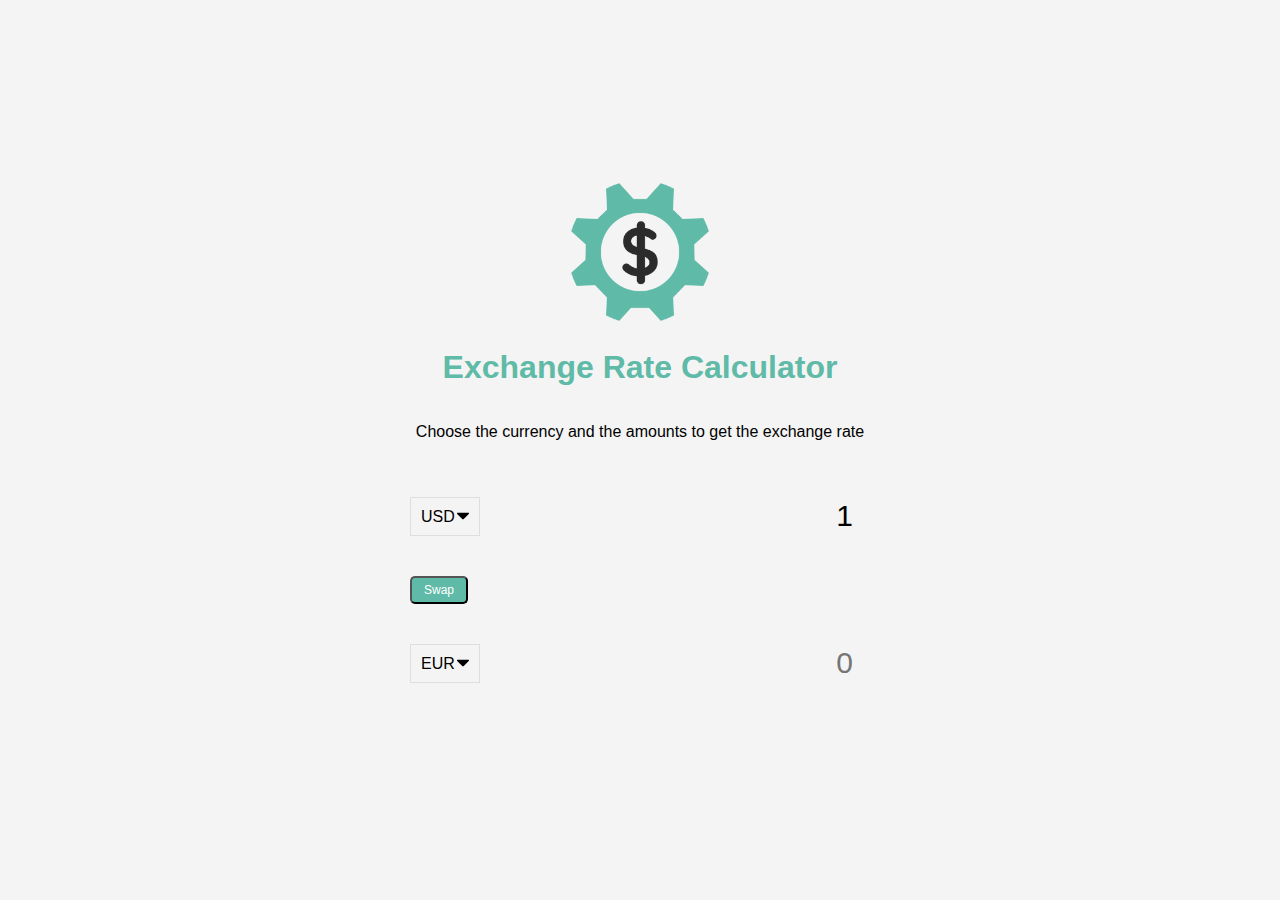
<file: exchange-rate/index.html>
<!DOCTYPE html>
<html lang="en">
  <head>
    <meta charset="UTF-8" />
    <meta name="viewport" content="width=device-width, initial-scale=1.0" />
    <meta http-equiv="X-UA-Compatible" content="ie=edge" />
    <title>Exchange Rate Calculator</title>
    <link rel="stylesheet" href="style.css" />
  </head>
  <body>
    <img src="img/money.png" alt="" class="money-img" />
    <h1>Exchange Rate Calculator</h1>
    <p>Choose the currency and the amounts to get the exchange rate</p>

    <div class="container">
      <div class="currency">
        <select id="currency-one">
          <option value="AED">AED</option>
          <option value="ARS">ARS</option>
          <option value="AUD">AUD</option>
          <option value="BGN">BGN</option>
          <option value="BRL">BRL</option>
          <option value="BSD">BSD</option>
          <option value="CAD">CAD</option>
          <option value="CHF">CHF</option>
          <option value="CLP">CLP</option>
          <option value="CNY">CNY</option>
          <option value="COP">COP</option>
          <option value="CZK">CZK</option>
          <option value="DKK">DKK</option>
          <option value="DOP">DOP</option>
          <option value="EGP">EGP</option>
          <option value="EUR">EUR</option>
          <option value="FJD">FJD</option>
          <option value="GBP">GBP</option>
          <option value="GTQ">GTQ</option>
          <option value="HKD">HKD</option>
          <option value="HRK">HRK</option>
          <option value="HUF">HUF</option>
          <option value="IDR">IDR</option>
          <option value="ILS">ILS</option>
          <option value="INR">INR</option>
          <option value="ISK">ISK</option>
          <option value="JPY">JPY</option>
          <option value="KRW">KRW</option>
          <option value="KZT">KZT</option>
          <option value="MXN">MXN</option>
          <option value="MYR">MYR</option>
          <option value="NOK">NOK</option>
          <option value="NZD">NZD</option>
          <option value="PAB">PAB</option>
          <option value="PEN">PEN</option>
          <option value="PHP">PHP</option>
          <option value="PKR">PKR</option>
          <option value="PLN">PLN</option>
          <option value="PYG">PYG</option>
          <option value="RON">RON</option>
          <option value="RUB">RUB</option>
          <option value="SAR">SAR</option>
          <option value="SEK">SEK</option>
          <option value="SGD">SGD</option>
          <option value="THB">THB</option>
          <option value="TRY">TRY</option>
          <option value="TWD">TWD</option>
          <option value="UAH">UAH</option>
          <option value="USD" selected>USD</option>
          <option value="UYU">UYU</option>
          <option value="VND">VND</option>
          <option value="ZAR">ZAR</option>
        </select>
        <input type="number" id="amount-one" placeholder="0" value="1" />
      </div>

      <div class="swap-rate-container">
        <button class="btn" id="swap">
          Swap
        </button>
        <div class="rate" id="rate"></div>
      </div>

      <div class="currency">
        <select id="currency-two">
          <option value="AED">AED</option>
          <option value="ARS">ARS</option>
          <option value="AUD">AUD</option>
          <option value="BGN">BGN</option>
          <option value="BRL">BRL</option>
          <option value="BSD">BSD</option>
          <option value="CAD">CAD</option>
          <option value="CHF">CHF</option>
          <option value="CLP">CLP</option>
          <option value="CNY">CNY</option>
          <option value="COP">COP</option>
          <option value="CZK">CZK</option>
          <option value="DKK">DKK</option>
          <option value="DOP">DOP</option>
          <option value="EGP">EGP</option>
          <option value="EUR" selected>EUR</option>
          <option value="FJD">FJD</option>
          <option value="GBP">GBP</option>
          <option value="GTQ">GTQ</option>
          <option value="HKD">HKD</option>
          <option value="HRK">HRK</option>
          <option value="HUF">HUF</option>
          <option value="IDR">IDR</option>
          <option value="ILS">ILS</option>
          <option value="INR">INR</option>
          <option value="ISK">ISK</option>
          <option value="JPY">JPY</option>
          <option value="KRW">KRW</option>
          <option value="KZT">KZT</option>
          <option value="MXN">MXN</option>
          <option value="MYR">MYR</option>
          <option value="NOK">NOK</option>
          <option value="NZD">NZD</option>
          <option value="PAB">PAB</option>
          <option value="PEN">PEN</option>
          <option value="PHP">PHP</option>
          <option value="PKR">PKR</option>
          <option value="PLN">PLN</option>
          <option value="PYG">PYG</option>
          <option value="RON">RON</option>
          <option value="RUB">RUB</option>
          <option value="SAR">SAR</option>
          <option value="SEK">SEK</option>
          <option value="SGD">SGD</option>
          <option value="THB">THB</option>
          <option value="TRY">TRY</option>
          <option value="TWD">TWD</option>
          <option value="UAH">UAH</option>
          <option value="USD">USD</option>
          <option value="UYU">UYU</option>
          <option value="VND">VND</option>
          <option value="ZAR">ZAR</option>
        </select>
        <input type="number" id="amount-two" placeholder="0" />
      </div>
    </div>

    <script src="script.js"></script>
  </body>
</html>
</file>
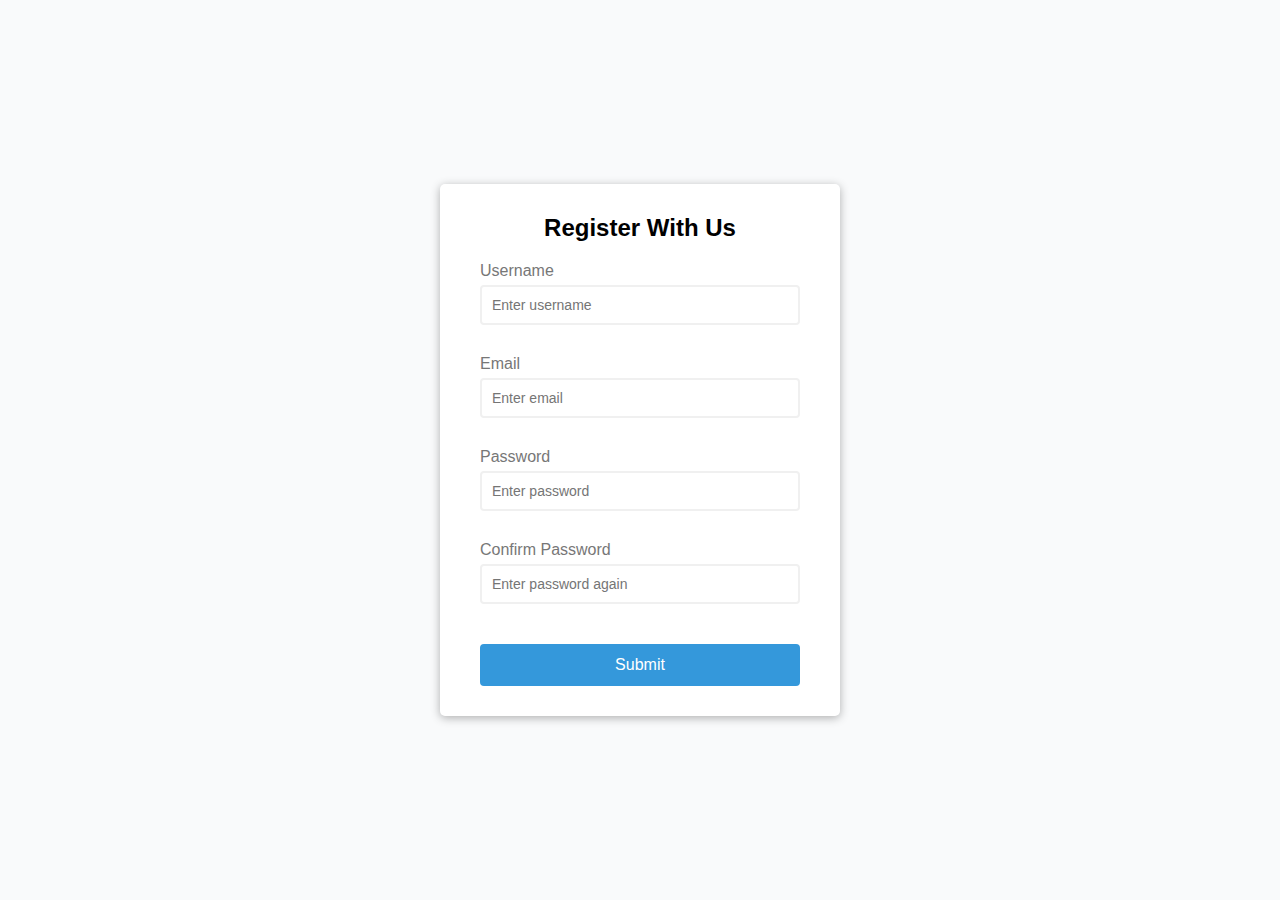
<file: Form Validator/index.html>
<!DOCTYPE html>
<html lang="en">
  <head>
    <meta charset="UTF-8" />
    <meta name="viewport" content="width=device-width, initial-scale=1.0" />
    <meta http-equiv="X-UA-Compatible" content="ie=edge" />
    <link rel="stylesheet" href="style.css" />
    <title>Form Validator</title>
  </head>
  <body>
    <div class="container">
      <form action="" id="form" class="form">
        <!-- the id will be used for the javascript and the class for styling -->
        <h2>Register With Us</h2>
        <div class="form-control">
          <label for="username">Username</label>
          <input type="text" id="username" placeholder="Enter username" />
          <small>Error message</small>
        </div>
        <div class="form-control">
          <label for="email">Email</label>
          <input type="text" id="email" placeholder="Enter email" />
          <small>Error message</small>
        </div>
        <div class="form-control">
          <label for="password">Password</label>
          <input type="password" id="password" placeholder="Enter password" />
          <small>Error message</small>
        </div>
        <div class="form-control">
          <label for="password2">Confirm Password</label>
          <input
            type="password"
            id="password2"
            placeholder="Enter password again"
          />
          <small>Error message</small>
        </div>
        <button>Submit</button>
      </form>
    </div>

    <script src="script.js"></script>
  </body>
</html>
</file>
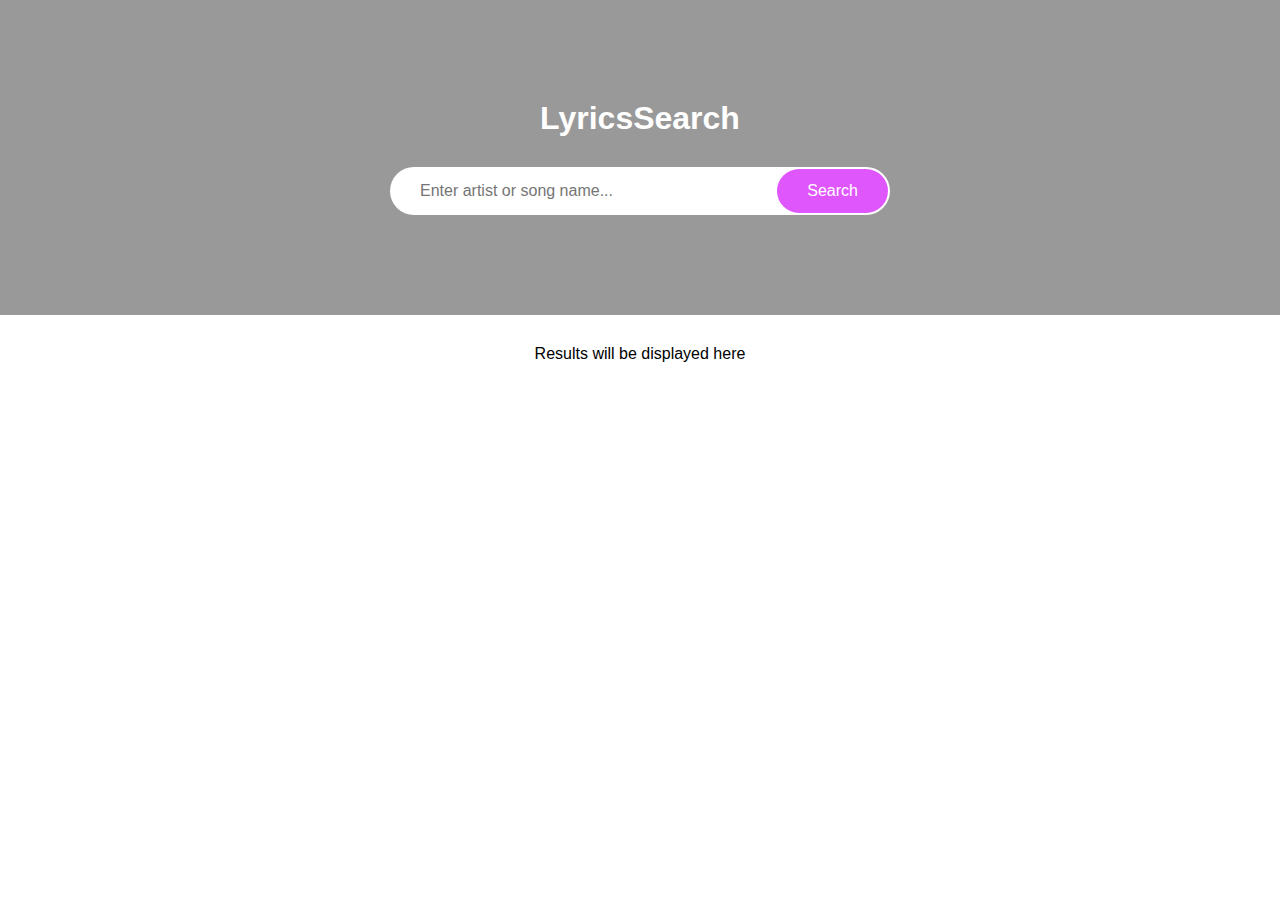
<file: lyrics-search/index.html>
<!DOCTYPE html>
<html lang="en">
  <head>
    <meta charset="UTF-8" />
    <meta name="viewport" content="width=device-width, initial-scale=1.0" />
    <meta http-equiv="X-UA-Compatible" content="ie=edge" />
    <link rel="stylesheet" href="style.css" />
    <title>LyricsSearch</title>
  </head>
  <body>
    <header>
      <h1>LyricsSearch</h1>

      <form id="form">
        <input
          type="text"
          id="search"
          placeholder="Enter artist or song name..."
        />
        <button>Search</button>
      </form>
    </header>

    <div id="result" class="container">
      <p>Results will be displayed here</p>
    </div>

    <div id="more" class="container centered"></div>

    <script src="script.js"></script>
  </body>
</html>
</file>
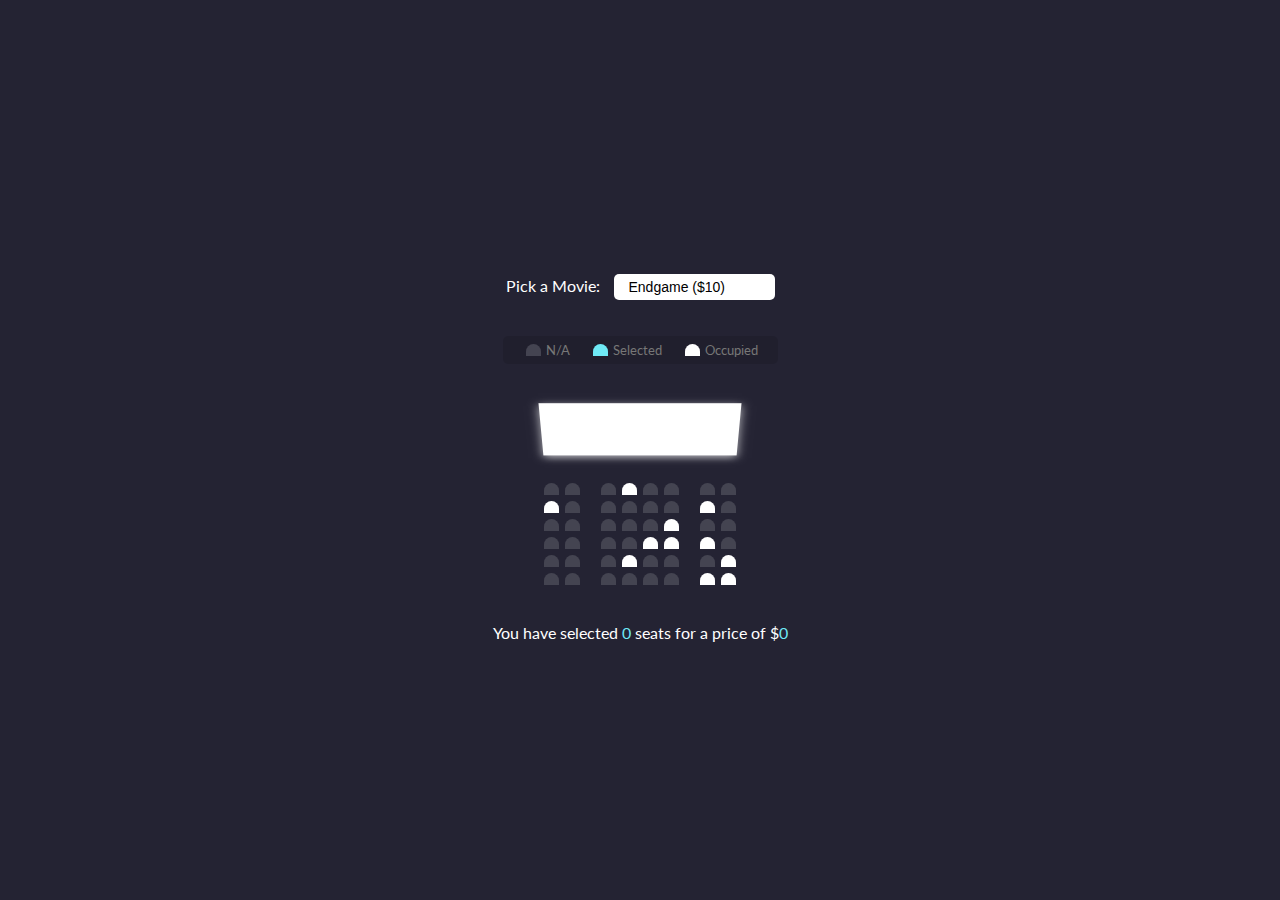
<file: Movie Seat Booking/index.html>
<!DOCTYPE html>
<html lang="en">
  <head>
    <meta charset="UTF-8" />
    <meta name="viewport" content="width=device-width, initial-scale=1.0" />
    <meta http-equiv="X-UA-Compatible" content="ie=edge" />
    <link rel="stylesheet" href="style.css" />
    <title>Movie Seat Booking</title>
  </head>
  <body>
    <div class="movie-container">
      <label for="">Pick a Movie:</label>
      <select name="" id="movie">
        <option value="10">Endgame ($10)</option>
        <option value="12">Captain Marvel ($12)</option>
        <option value="8">Harry Potter ($8)</option>
        <option value="9">Black Panther ($9)</option>
      </select>
    </div>

    <ul class="showcase">
      <li>
        <div class="seat"></div>
        <small>N/A</small>
      </li>
      <li>
        <div class="seat selected"></div>
        <small>Selected</small>
      </li>
      <li>
        <div class="seat occupied"></div>
        <small>Occupied</small>
      </li>
    </ul>

    <div class="container">
      <div class="screen"></div>

      <div class="row">
        <div class="seat"></div>
        <div class="seat"></div>
        <div class="seat"></div>
        <div class="seat occupied"></div>
        <div class="seat"></div>
        <div class="seat"></div>
        <div class="seat"></div>
        <div class="seat"></div>
      </div>
      <div class="row">
        <div class="seat occupied"></div>
        <div class="seat"></div>
        <div class="seat"></div>
        <div class="seat"></div>
        <div class="seat"></div>
        <div class="seat"></div>
        <div class="seat occupied"></div>
        <div class="seat"></div>
      </div>
      <div class="row">
        <div class="seat"></div>
        <div class="seat"></div>
        <div class="seat"></div>
        <div class="seat"></div>
        <div class="seat"></div>
        <div class="seat occupied"></div>
        <div class="seat"></div>
        <div class="seat"></div>
      </div>
      <div class="row">
        <div class="seat"></div>
        <div class="seat"></div>
        <div class="seat"></div>
        <div class="seat"></div>
        <div class="seat occupied"></div>
        <div class="seat occupied"></div>
        <div class="seat occupied"></div>
        <div class="seat"></div>
      </div>
      <div class="row">
        <div class="seat"></div>
        <div class="seat"></div>
        <div class="seat"></div>
        <div class="seat occupied"></div>
        <div class="seat"></div>
        <div class="seat"></div>
        <div class="seat"></div>
        <div class="seat occupied"></div>
      </div>
      <div class="row">
        <div class="seat"></div>
        <div class="seat"></div>
        <div class="seat"></div>
        <div class="seat"></div>
        <div class="seat"></div>
        <div class="seat"></div>
        <div class="seat occupied"></div>
        <div class="seat occupied"></div>
      </div>
    </div>

    <p class="text">
      You have selected <span id="count">0</span> seats for a price of $<span
        id="total"
        >0</span
      >
    </p>

    <script src="script.js"></script>
  </body>
</html>
</file>
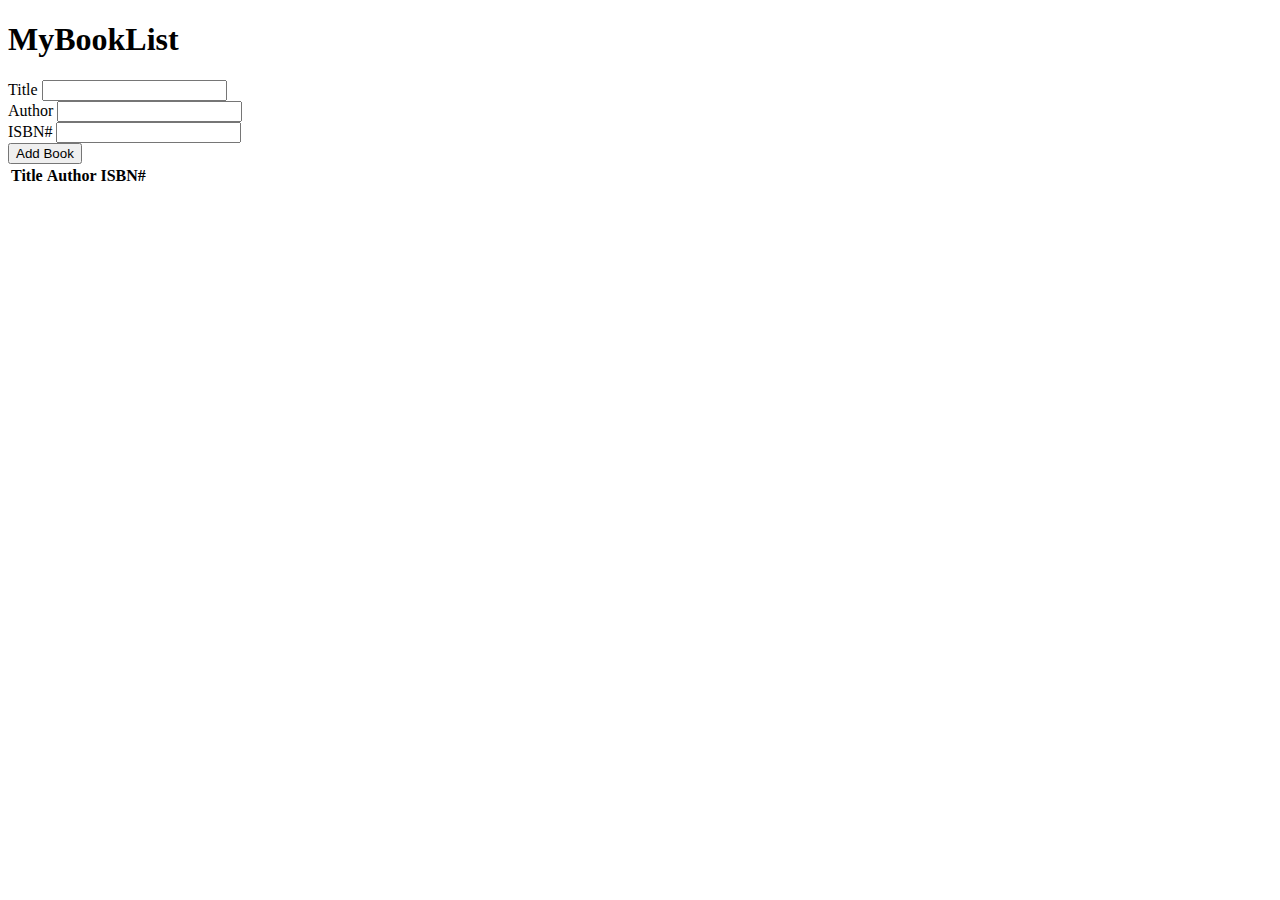
<file: Vanilla JavaScript Book List App/index.html>
<!DOCTYPE html>
<html lang="en">
<head>
    <meta charset="UTF-8">
    <meta name="viewport" content="width=device-width, initial-scale=1.0">
    <meta http-equiv="X-UA-Compatible" content="ie=edge">
    <link rel="stylesheet" href="https://use.fontawesome.com/releases/v5.13.0/css/all.css" integrity="sha384-Bfad6CLCknfcloXFOyFnlgtENryhrpZCe29RTifKEixXQZ38WheV+i/6YWSzkz3V" crossorigin="anonymous">
    <link rel="stylesheet" href="https://bootswatch.com/4/yeti/bootstrap.min.css">
    <title>MyBookList App</title>
</head>
<body>
    <div class="container mt-4">
        <h1 class="display-4 text-center">
            <i class="fas fa-book-open text-primary"></i>My<span class="text-primary">Book</span>List</h1>
            <form id="book-form">
                <div class="form-group">
                    <label for="title">Title</label>
                    <input type="text" id="title" class="form-control">
                </div>
                <div class="form-group">
                    <label for="author">Author</label>
                    <input type="text" id="author" class="form-control">
                </div>
                <div class="form-group">
                    <label for="isbn">ISBN#</label>
                    <input type="text" id="isbn" class="form-control">
                </div>
                <input type="submit" value="Add Book" class="btn btn-primary btn-block">
            </form>
            <table class="table table-striped mt-5 text-center">
                <thead>
                    <tr>
                        <th>Title</th>
                        <th>Author</th>
                        <th>ISBN#</th>
                        <!-- <th>delete button</th> -->
                    </tr>
                </thead>
                <tbody id="book-list"></tbody>
            </table>
    </div> 
    
    <script src="app.js"></script>
</body>
</html>
</file>
<file: exchange-rate/style.css>
:root {
  --primary-color: #5fbaa7;
}

* {
  box-sizing: border-box;
}
/* Display: flex; automatically displays everything horizontally */
body {
  background-color: #f4f4f4;
  font-family: Arial, Helvetica, sans-serif;
  display: flex;
  flex-direction: column;
  align-items: center;
  justify-content: center;
  height: 100vh;
  margin: 0;
  padding: 20px;
}

h1 {
  color: var(--primary-color);
}

p {
  text-align: center;
}

.btn {
  color: #fff;
  background: var(--primary-color);
  cursor: pointer;
  border-radius: 5px;
  font-size: 12px;
  padding: 5px 12px;
}

.money-img {
  width: 150px;
}

.currency {
  padding: 40px 0;
  display: flex;
  align-items: center;
  justify-content: space-between;
}

.currency select {
  padding: 10px 20px 10px 10px;
  -moz-appearance: none;
  -webkit-appearance: none;
  appearance: none;
  border: 1px solid #dedede;
  font-size: 16px;
  background: transparent;
  background-image: url("data:image/svg+xml;charset=US-ASCII,%3Csvg%20xmlns%3D%22http%3A%2F%2Fwww.w3.org%2F2000%2Fsvg%22%20width%3D%22292.4%22%20height%3D%22292.4%22%3E%3Cpath%20fill%3D%22%20000002%22%20d%3D%22M287%2069.4a17.6%2017.6%200%200%200-13-5.4H18.4c-5%200-9.3%201.8-12.9%205.4A17.6%2017.6%200%200%200%200%2082.2c0%205%201.8%209.3%205.4%2012.9l128%20127.9c3.6%203.6%207.8%205.4%2012.8%205.4s9.2-1.8%2012.8-5.4L287%2095c3.5-3.5%205.4-7.8%205.4-12.8%200-5-1.9-9.2-5.5-12.8z%22%2F%3E%3C%2Fsvg%3E");
  background-position: right 10px top 50%, 0, 0;
  background-size: 12px auto, 100%;
  background-repeat: no-repeat;
}

.currency input {
  border: 0;
  background: transparent;
  font-size: 30px;
  text-align: right;
}

.swap-rate-container {
  display: flex;
  align-items: center;
  justify-content: space-between;
}

.rate {
  color: var(--primary-color);
  font-size: 14px;
  padding: 0 10px;
}

select:focus,
input:focus,
button:focus {
  outline: 0;
}

@media (max-width: 600px) {
  .currency input {
    width: 200px;
  }
}
</file>
<file: Form Validator/style.css>
@import url("https://fonts.googleapis.com/css2?family=Open+Sans&display=swap");

:root {
  --success-color: #2ecc71;
  --error-color: #e74c3c;
}

* {
  box-sizing: border-box;
}

body {
  background: #f9fafb;
  font-family: "Opens Sans", sans-serif;
  display: flex;
  align-items: center;
  justify-content: center;
  min-height: 100vh;
  margin: 0;
}

.container {
  background: #fff;
  border-radius: 5px;
  box-shadow: 0 2px 10px rgba(0, 0, 0, 0.3);
  width: 400px;
}

h2 {
  text-align: center;
  margin: 0 0 20px;
}

.form {
  padding: 30px 40px;
}

.form-control {
  margin-bottom: 10px;
  padding-bottom: 20px;
  position: relative;
}

.form-control label {
  color: #777;
  display: block;
  margin-bottom: 5px;
}

.form-control input {
  border: 2px solid #f0f0f0;
  border-radius: 4px;
  display: block;
  width: 100%;
  padding: 10px;
  font-size: 14px;
}

.form-control input:focus {
  outline: 0;
  border-color: #777;
}

.form-control.success input {
  border-color: var(--success-color);
}

.form-control.error input {
  border-color: var(--error-color);
}

.form-control small {
  color: var(--error-color);
  position: absolute;
  bottom: 0;
  left: 0;
  visibility: hidden;
}

.form-control.error small {
  visibility: visible;
}

.form button {
  cursor: pointer;
  background: #3498db;
  border: 2px solid #3498db;
  border-radius: 4px;
  color: #fff;
  display: block;
  font-size: 16px;
  padding: 10px;
  margin-top: 20px;
  width: 100%;
}
</file>
<file: lyrics-search/style.css>
* {
  box-sizing: border-box;
}

body {
  background-color: #fff;
  font-family: Arial, Helvetica, sans-serif;
  margin: 0;
}

button {
  cursor: pointer;
}

button:active {
  transform: scale(0.95);
}

input:focus,
button:focus {
  outline: none;
}

header {
  background-image: url("https://images.unsplash.com/photo-1510915361894-db8b60106cb1?ixlib=rb-1.2.1&ixid=eyJhcHBfaWQiOjEyMDd9&auto=format&fit=crop&w=1350&q=80");
  background-repeat: no-repeat;
  background-size: cover;
  background-position: center center;
  /* center center on x and y axis */
  color: #fff;
  display: flex;
  flex-direction: column;
  align-items: center;
  justify-content: center;
  padding: 100px 0;
  position: relative;
}
/* Overlay */
header::after {
  content: "";
  position: absolute;
  top: 0;
  left: 0;
  height: 100%;
  width: 100%;
  background-color: rgba(0, 0, 0, 0.4);
}

/* Everything in the header (text) to be on top of the overlay */
header * {
  z-index: 1;
}

header h1 {
  margin: 0 0 30px;
}

form {
  position: relative;
  width: 500px;
  max-width: 100%;
}

form input {
  border: 0;
  border-radius: 50px;
  font-size: 16px;
  padding: 15px 30px;
  width: 100%;
}

form button {
  position: absolute;
  top: 2px;
  right: 2px;
  background-color: #e056fd;
  border: 0;
  border-radius: 50px;
  color: #fff;
  font-size: 16px;
  padding: 13px 30px;
}

.btn {
  background-color: #8d56fd;
  border: 0;
  border-radius: 10px;
  color: #fff;
  padding: 4px 10px;
}

ul.songs {
  list-style-type: none;
  padding: 0;
}

ul.songs li {
  display: flex;
  align-items: center;
  justify-content: space-between;
  margin: 10px 0;
}

.container {
  margin: 30px auto;
  max-width: 100%;
  width: 500px;
}

.container h2 {
  font-weight: 300;
}

.container p {
  text-align: center;
}

.centered {
  display: flex;
  justify-content: center;
}

.centered button {
  transform: scale(1.3);
  margin: 15px;
}
</file>
<file: Movie Seat Booking/style.css>
@import url("https://fonts.googleapis.com/css2?family=Lato&display=swap");

* {
  box-sizing: border-box;
}

body {
  background: #242333;
  color: #fff;
  display: flex;
  flex-direction: column;
  align-items: center;
  justify-content: center;
  height: 100vh;
  font-family: "Lato", sans-serif;
  margin: 0;
}

.movie-container {
  margin: 20px 0;
}

.movie-container select {
  background-color: #fff;
  border: 0;
  border-radius: 5px;
  font-size: 14px;
  margin-left: 10px;
  padding: 5px 15px 5px 15px;
  -moz-appearance: none;
  -webkit-appearance: none;
  appearance: none;
}

.container {
  perspective: 1000px;
  margin-bottom: 30px;
}

.seat {
  background-color: #444451;
  height: 12px;
  width: 15px;
  margin: 3px;
  border-top-left-radius: 10px;
  border-top-right-radius: 10px;
}

.seat.selected {
  background-color: #6feaf6;
}

.seat.occupied {
  background-color: #fff;
}

.seat:nth-of-type(2) {
  margin-right: 18px;
}

.seat:nth-last-of-type(2) {
  margin-left: 18px;
}

.seat:not(.occupied):hover {
  cursor: pointer;
  transform: scale(1.2);
}

.showcase .seat:not(.occupied):hover {
  cursor: default;
  transform: scale(1);
}

.showcase {
  background: rgba(0, 0, 0, 0.1);
  padding: 5px 10px;
  border-radius: 5px;
  color: #777;
  list-style-type: none;
  display: flex;
  justify-content: space-between;
}

.showcase li {
  display: flex;
  align-items: center;
  justify-content: center;
  margin: 0 10px;
}

.showcase li small {
  margin-left: 2px;
}

.row {
  display: flex;
}

.screen {
  background-color: #fff;
  height: 70px;
  width: 100%;
  margin: 15px 0;
  transform: rotateX(-45deg);
  box-shadow: 0 3px 10px rgba(255, 255, 255, 0.7);
}

p.text {
  margin: 5px 0;
}

p.text span {
  color: #6feaf6;
}
</file>
